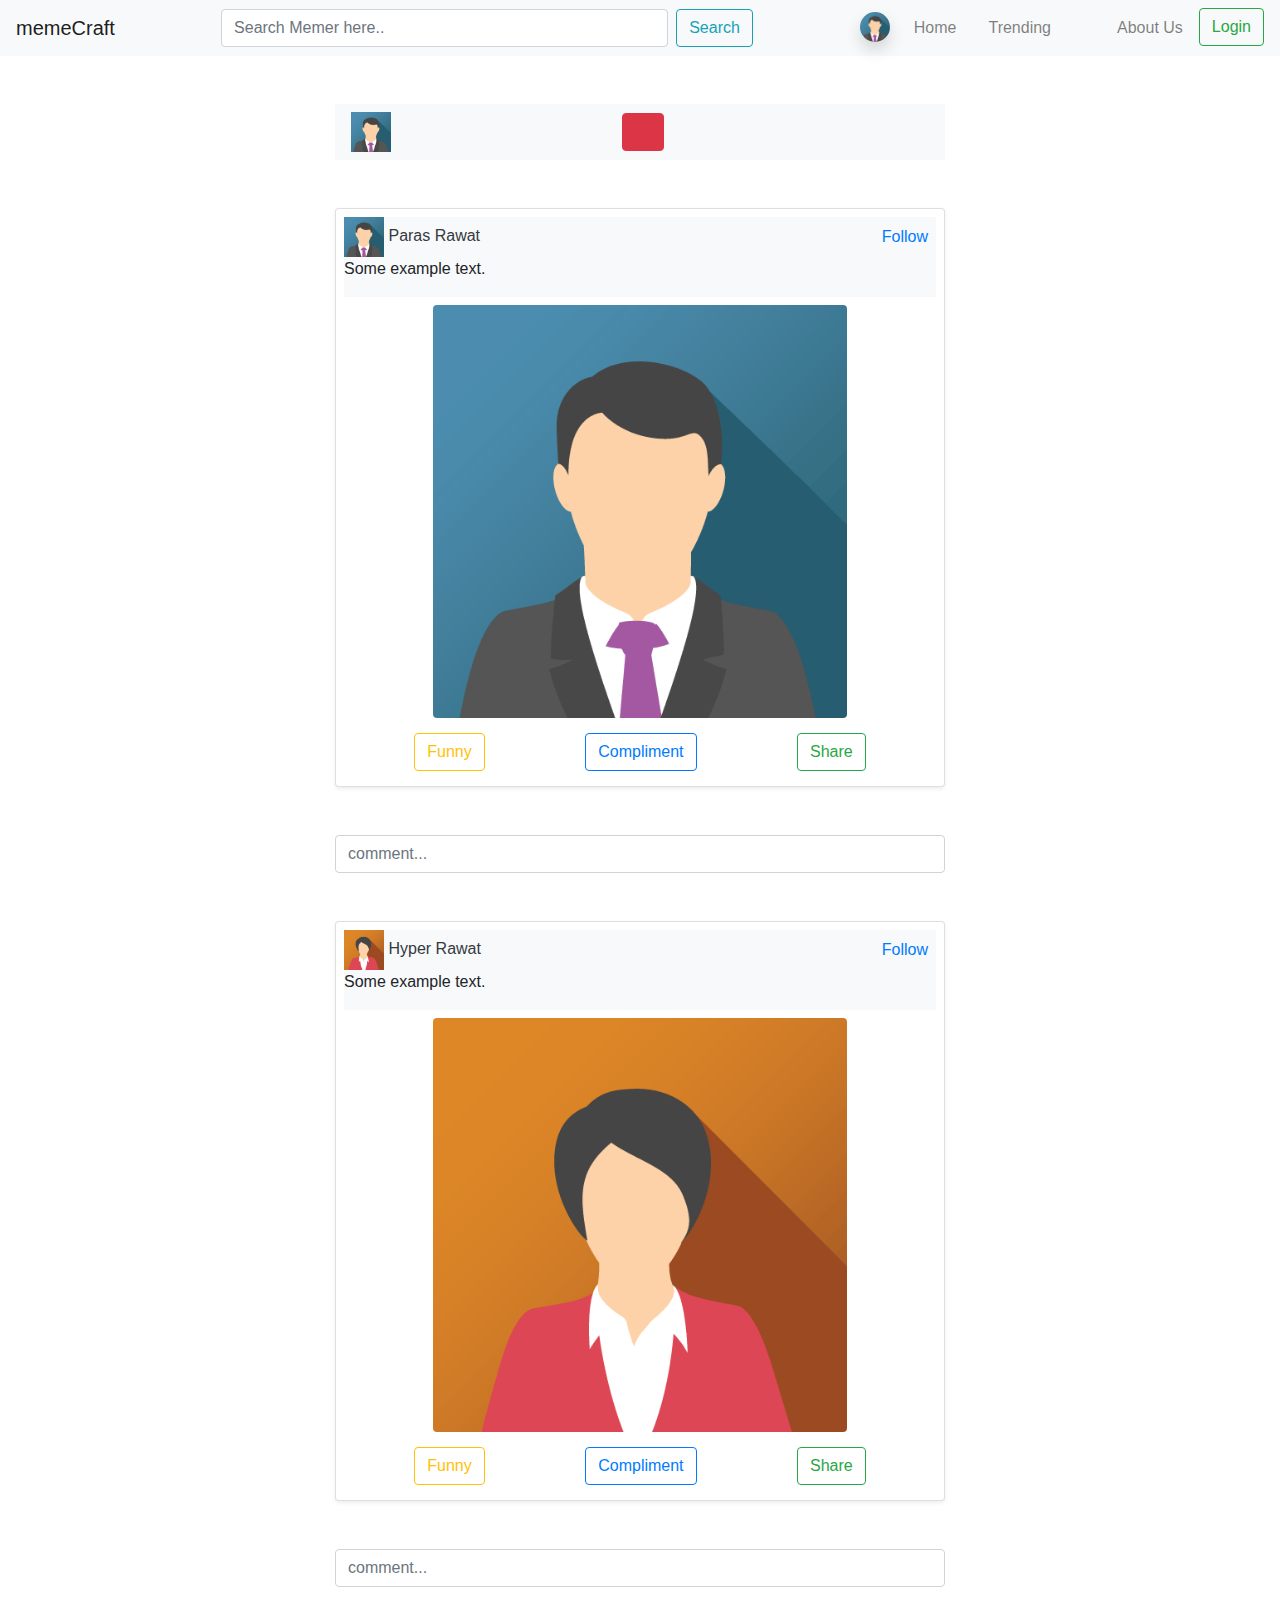
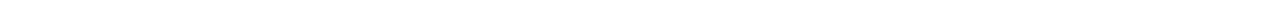
<file: index.html>
<!doctype html>
<html lang="en">

<head>
    <!-- Required meta tags -->
    <meta charset="utf-8">
    <meta name="viewport" content="width=device-width, initial-scale=1, shrink-to-fit=no">

    <!-- Bootstrap CSS -->
    <link rel="stylesheet" href="https://stackpath.bootstrapcdn.com/bootstrap/4.5.2/css/bootstrap.min.css"
        integrity="sha384-JcKb8q3iqJ61gNV9KGb8thSsNjpSL0n8PARn9HuZOnIxN0hoP+VmmDGMN5t9UJ0Z" crossorigin="anonymous">

    <title>Home</title>
</head>

<body>
    <header class="mb-5">
        <nav class="navbar navbar-expand-lg navbar-light bg-light">
            <a class="navbar-brand" href="#">memeCraft</a>
            <button class="navbar-toggler" type="button" data-toggle="collapse" data-target="#navbarSupportedContent"
                aria-controls="navbarSupportedContent" aria-expanded="false" aria-label="Toggle navigation">
                <span class="navbar-toggler-icon"></span>
            </button>

            <div class="collapse navbar-collapse" id="navbarSupportedContent">
                <div class="ml-auto col-md-6 col-sm-3 " style="margin-left: auto;">
                    <form class="form-inline my-2 my-lg-0 ">
                        <input class="form-control mr-sm-2 col-lg-10 col-md-12 col-12" type="search"
                            placeholder="Search Memer here.." aria-label="Search">
                        <button class="btn btn-outline-info my-2 my-sm-0" type="submit">Search</button>
                    </form>
                </div>
                <ul class="navbar-nav ml-auto ">
                    <li class="nav-item pl-2 pr-1">
                        <div class="avatar text-center m-1" id="status">
                            <a href="profile.html"><img src="images/avatar.png" alt="profile"
                                    class="avatar rounded-circle img-fluid shadow" height="30px" width="30px"></a>
                        </div>
                    </li>
                    <li class="nav-item pl-2 pr-2">
                        <a class="nav-link" href="#" role="button">Home</a>
                    </li>
                    <li class="nav-item pl-2 pr-2">
                        <a class="nav-link" href="trending.html " role="button">Trending</a>
                    </li>
                    <!--notification drop down-->
                    <li class="nav-item pl-2 pr-2">
                        <div class="dropdown">
                            <a class="nav-link col-md-6 col-lg-12 btn  " href="#" role="button" dropdown-toggle
                                type="button" id="dropdownMenuButton" data-toggle="dropdown" aria-haspopup="true"
                                aria-expanded="false"><i class="fas fa-bell fa-lg"></i>
                            </a>
                            <div class="dropdown-menu" aria-labelledby="dropdownMenuButton">
                                <!--notificaion content-->
                                <div class="info bg-light pd-2 pb-3">
                                    <div class="avatar">
                                        <img src="images/avatar.png" alt="profile"
                                            class="avatar rounded-circle img-fluid bg-dark" height="40px" width="40px">
                                        <a href="" class=" text-dark">Paras Rawat</a>
                                    </div>
                                </div>

                                <div class="card bg-dark w-100">
                                    <div class="avatar text-left " id="status">
                                        <a href="profile.html"><img src="images/avatar.png" alt="profile"
                                                class="avatar rounded-circle img-fluid shadow m-2s" height="25px"
                                                width="25px"></a>
                                    </div>
                                </div>
                            </div>
                        </div>
                    </li>
                    <li class="nav-item pl-2 pr-2">
                        <a class="nav-link" href="about.html">About Us</a>
                    </li>
                    <li>
                        <a class="btn btn-outline-success" href="login.html">Login</a>
                    </li>
                </ul>
            </div>
            <hr>
        </nav>
    </header>

    <div class="container" style="width: 50%;">
        <!--top space -->

        <!-- top section
          -->

        <!-- upload image button -->
        <div>
            <nav class="navbar  navbar-expand-lg navbar-light bg-light">
                <img class="img-fluid" src="images/avatar.png" alt="profile"
                    class="float-left avatar rounded-circle img-fluid bg-dark" height="40px" width="40px">
                <!-- Button trigger modal -->
                <a href="javascript:void();" type="button" class="btn btn-danger"
                    style="margin-left: 40%; margin-right: 40%;" data-toggle="modal" data-target="#myModal">
                    <i class="px-2 mt-1 fas fa-plus fa-1x"></i>

                </a>
            </nav>
        </div>



        <!-- Modal -->
        <div class="modal fade" id="myModal" tabindex="-1" role="dialog" aria-labelledby="exampleModalCenterTitle"
            aria-hidden="true" style="font-size: large;">
            <div class="modal-dialog modal-dialog-centered" role="document">
                <div class="modal-content">
                    <div class="modal-header ">
                        <h5 class="modal-title " id="myModalTitle"> <b> Create memez </b></h5>
                        <button type="button" class="nob close" data-dismiss="modal" aria-label="Close">
                            <span aria-hidden="true">&times;</span>
                        </button>
                    </div>
                    <div class="modal-body">
                        <form action="">
                            <div class="form-group">
                                <textarea class="form-control" rows="8" id="comment"
                                    placeholder="Write memes......."></textarea>
                            </div>
                            <p> <b class="align-center" style="font-size: medium;"> or add from your device </b>
                            </p>
                            <div class="container-fluid card">
                                <a href=""><input type="file"></a>
                                <a href="javascript:void();"><i
                                        class="p-2 far fa-image fa-2x align-center text-success"></i></a>
                            </div>

                        </form>
                    </div>
                    <div class="modal-footer container">
                        <button type="button" class="form-field btn btn-primary btn-lg btn-block" disabled="disabled"
                            id="post">Post</button>

                    </div>

                </div>
            </div>
        </div>

        <!--card main-->
        <div class="post-card card mt-5 mb-5 mx-auto container p-2 shadow-sm">
            <div class="info bg-light pd-2 pb-3">
                <div class="avatar">
                    <img class="img-fluid" src="images/avatar.png" alt="profile"
                        class="avatar rounded-circle img-fluid bg-dark" height="40px" width="40px">
                    <a href="" class=" text-dark">Paras Rawat</a><a href="#"
                        class="text-primary pt-2 pr-2 float-right">Follow</a>
                </div>
                <p class="card-text bg-light">Some example text.</p>

            </div>
            <img class=" img-fluid rounded mx-auto d-block my-2 " style="width: 70%; height: 50%;"
                src="images/avatar.png" alt="Card image">

                
            
            <div class="text-center btn btn-toggle" data-toggle="buttons">
                    <a href="javascript:void();" id="funny1" class="funny1 btn btn-outline-warning mr-5 ">Funny</a>
                    <a href="javascript:void();" class="funny2 btn btn-outline-primary mr-5 ml-5">Compliment</a>
                    <a href="javascript:void();" class="funny3 btn btn-outline-success ml-5">Share</a>
                </div>
        </div>
        <div class="form-group">
            <input type="comment" class="form-control" placeholder="comment..." id="comment" autocomplete="off">
        </div>
    
        <!--card main 2-->
        <div class="post-card card mt-5 mb-5 mx-auto container p-2 shadow-sm">
            <div class="info bg-light pd-2 pb-3">
                <div class="avatar">
                    <img class="img-fluid" src="images/avatar6.png" alt="profile"
                        class="avatar rounded-circle img-fluid bg-dark" height="40px" width="40px">
                    <a href="" class=" text-dark">Hyper Rawat</a><a href="#"
                        class="text-primary pt-2 pr-2 float-right">Follow</a>
                </div>
                <p class="card-text bg-light">Some example text.</p>

            </div>
            <img class=" img-fluid rounded mx-auto d-block my-2 " style="width: 70%; height: 50%;"
                src="images/avatar6.png" alt="Card image">

                
            
            <div class="text-center btn btn-toggle" data-toggle="buttons">
                    <a href="javascript:void();" id="funny1" class="funny1 btn btn-outline-warning mr-5 ">Funny</a>
                    <a href="javascript:void();" class="funny2 btn btn-outline-primary mr-5 ml-5">Compliment</a>
                    <a href="javascript:void();" class="funny3 btn btn-outline-success ml-5">Share</a>
                </div>
        </div>
        <div class="form-group">
            <input type="comment" class="form-control" placeholder="comment..." id="comment" autocomplete="off">
        </div>
    </div>

    <!-- ******************************************************************************************* -->

    <!-- Optional JavaScript -->
    <!-- jQuery first, then Popper.js, then Bootstrap JS -->
    <script src="https://code.jquery.com/jquery-3.5.1.slim.min.js"
        integrity="sha384-DfXdz2htPH0lsSSs5nCTpuj/zy4C+OGpamoFVy38MVBnE+IbbVYUew+OrCXaRkfj"
        crossorigin="anonymous"></script>
    <script src="https://cdn.jsdelivr.net/npm/popper.js@1.16.1/dist/umd/popper.min.js"
        integrity="sha384-9/reFTGAW83EW2RDu2S0VKaIzap3H66lZH81PoYlFhbGU+6BZp6G7niu735Sk7lN"
        crossorigin="anonymous"></script>
    <script src="https://stackpath.bootstrapcdn.com/bootstrap/4.5.2/js/bootstrap.min.js"
        integrity="sha384-B4gt1jrGC7Jh4AgTPSdUtOBvfO8shuf57BaghqFfPlYxofvL8/KUEfYiJOMMV+rV"
        crossorigin="anonymous"></script>
    </div>
</body>

</html>
</file>
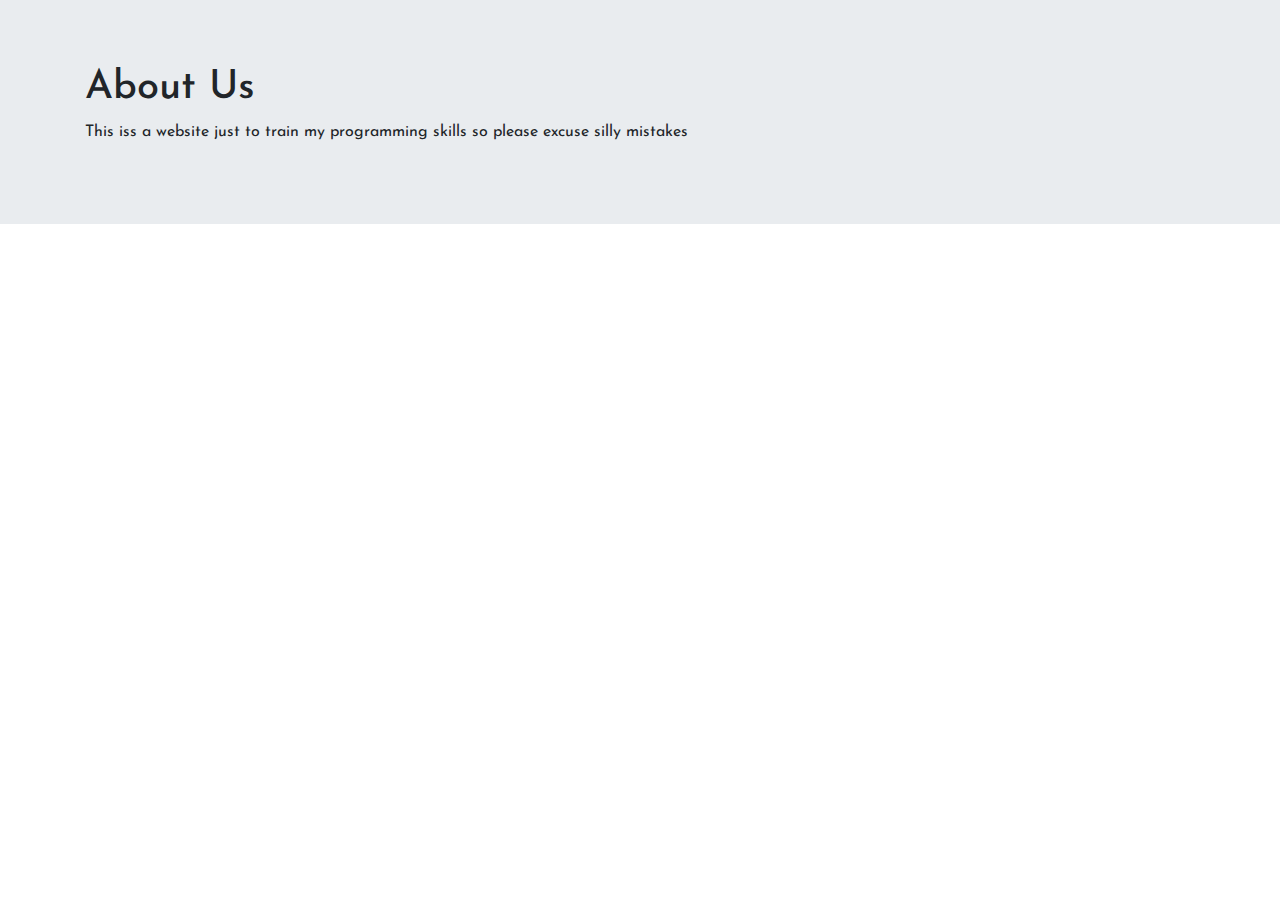
<file: about.html>
<!DOCTYPE html>
<html lang="en">
<head>
    <meta charset="UTF-8">
    <meta name="viewport" content="width=device-width, initial-scale=1.0">
    <link href="https://fonts.googleapis.com/css2?family=Josefin+Sans&display=swap" rel="stylesheet">
    <link rel="stylesheet" href="https://maxcdn.bootstrapcdn.com/bootstrap/4.5.0/css/bootstrap.min.css">
<script src="https://ajax.googleapis.com/ajax/libs/jquery/3.5.1/jquery.min.js"></script>
<script src="https://cdnjs.cloudflare.com/ajax/libs/popper.js/1.16.0/umd/popper.min.js"></script>

<script src="https://maxcdn.bootstrapcdn.com/bootstrap/4.5.0/js/bootstrap.min.js"></script>
    <title>Home page</title>
    <style>
        *{
            margin: 0; padding: 0; font-family: 'Josefin Sans', sans-serif;
        }
        .carousel-inner img{
            width: 1000px;
            height: 600px;
        }
    </style>
    </head>
    <body>
        <div class="jumbotron jumbotron-fluid">
            <div class="container">
              <h1>About Us</h1>
              <p>This iss a website just to train my programming skills so please excuse silly mistakes </p>
            </div>
          </div>
    </body>
    </html>
</file>
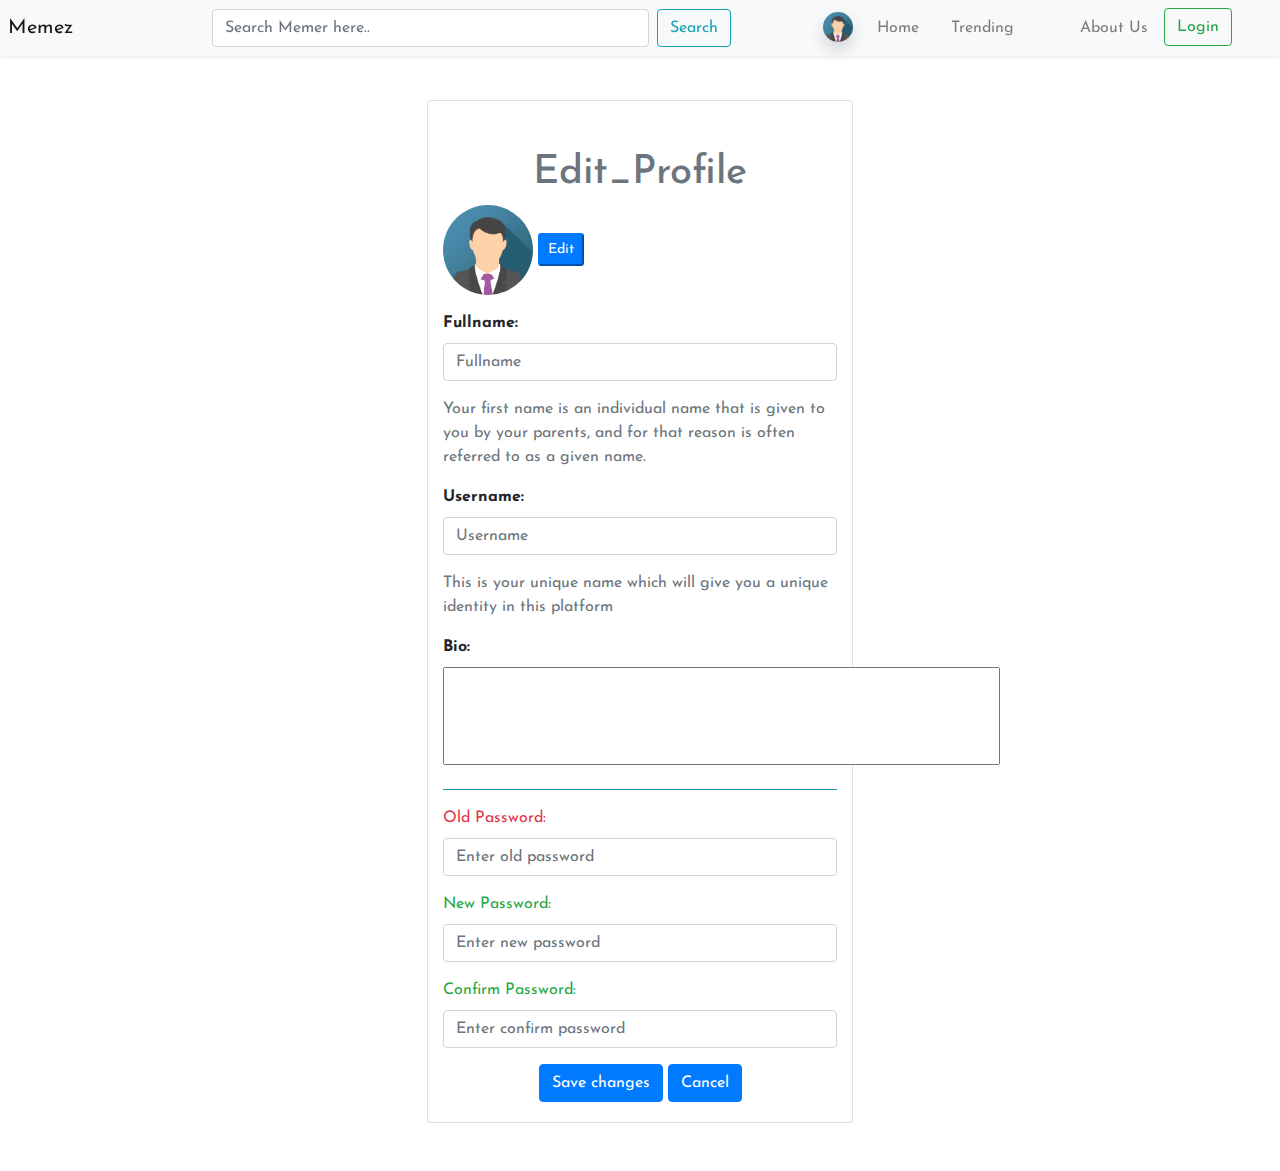
<file: edit.html>
<!DOCTYPE html>
<html lang="en">
<head>
    <meta charset="UTF-8">
    <meta name="viewport" content="width=device-width, initial-scale=1.0">
    <link href="https://fonts.googleapis.com/css2?family=Josefin+Sans&display=swap" rel="stylesheet">
    <link rel="stylesheet" href="https://maxcdn.bootstrapcdn.com/bootstrap/4.5.0/css/bootstrap.min.css">
    <link rel="stylesheet" href="index.css">
<script src="https://ajax.googleapis.com/ajax/libs/jquery/3.5.1/jquery.min.js"></script>
<script src="https://cdnjs.cloudflare.com/ajax/libs/popper.js/1.16.0/umd/popper.min.js"></script>

<script src="https://maxcdn.bootstrapcdn.com/bootstrap/4.5.0/js/bootstrap.min.js"></script>
    <title>text</title>
    <style>
        *{
            margin: 0; padding: 0; font-family: 'Josefin Sans', sans-serif;
        }
        </style>
</head>
<body>
    <section>
        <header class="mb-5">
            <nav class="navbar fixed-top navbar-expand-lg navbar-light  bg-light pl-2 pr-5 shadow-sm">
              <a class="navbar-brand" href="#">Memez</a>
              <button class="navbar-toggler" type="button" data-toggle="collapse" data-target="#navbarSupportedContent" aria-controls="navbarSupportedContent" aria-expanded="false" aria-label="Toggle navigation">
                <span class="navbar-toggler-icon"></span>
              </button>
                
                <div class="collapse navbar-collapse" id="navbarSupportedContent">
                  <div class="ml-auto w-50">
                    <form class="form-inline my-2 my-lg-0 ml-5">
                        <input class="form-control mr-sm-2 col-lg-10 col-md-12 col-12" type="search" placeholder="Search Memer here.." aria-label="Search">
                        <button class="btn btn-outline-info my-2 my-sm-0" type="submit">Search</button>
                    </form>
                  </div>
                  <ul class="navbar-nav ml-auto ">
                      <li class="nav-item pl-2 pr-1">
                        <div class="avatar text-center m-1" id="status">
                          <a href="profile.html" ><img src="images/avatar.png" alt="profile" class="avatar rounded-circle img-fluid shadow" height="30px" width="30px" ></a>
                      </div>
                        </li>
                      <li class="nav-item pl-2 pr-2">
                        <a class="nav-link" href="#"  role="button">Home</a>
                      </li>
                      <li class="nav-item pl-2 pr-2">
                        <a class="nav-link" href="trending.html " role="button">Trending</a>
                      </li>
                      <!--notification drop down-->
                      <li class="nav-item pl-2 pr-2">
                        <div class="dropdown">
                          <a class="nav-link col-md-6 col-lg-12 btn  "  href="#" role="button" dropdown-toggle type="button" id="dropdownMenuButton" data-toggle="dropdown" aria-haspopup="true" aria-expanded="false"><i class="fas fa-bell fa-lg"></i>
                          </a>
                          <div class="dropdown-menu" aria-labelledby="dropdownMenuButton">
                            <!--notificaion content-->
                            <div class="info bg-light pd-2 pb-3">
                              <div class="avatar">
                                <img src="images/avatar.png" alt="profile" class="avatar rounded-circle img-fluid bg-dark" height="40px" width="40px" >
                                <a href="" class=" text-dark">Paras Rawat</a>
                              </div>
                            </div>
                            
                            <div class="card bg-dark w-100">
                              <div class="avatar text-left " id="status">
                                <a href="profile.html" ><img src="images/avatar.png" alt="profile" class="avatar rounded-circle img-fluid shadow m-2s" height="25px" width="25px" ></a>
                            </div>
                          </div>
                          </div>
                        </div>
                      </li>
                      <li class="nav-item pl-2 pr-2">
                        <a class="nav-link" href="about.html">About Us</a>
                      </li>
                      <li>
                        <a class="btn btn-outline-success" href="login.html">Login</a>
                      </li>
                    </ul>
                </div>
                <hr>
              </nav>
            </header>
    </section>

<!-- Edit form-->
<section class="pt-1">
    <div class="bg- register-photo w-50 mx-auto my-5">
        <div class= "form-container container mx-auto card mt-5 mb-5 pt-5 pb-1 col-lg-8 col-12">
            <form action="Home.html">
                    <h1 class="text-center text-muted">Edit_Profile
                    </h1>
                        <div class="info pd-2 pb-3">
                            <div class="avatar">
                              <img src="images/avatar.png" alt="profile" class="avatar rounded-circle img-fluid" height="90px" width="90px" >
                              <button type="button" class="btn-sm btn-primary btn-lg" data-toggle="modal" data-target="#myModal">Edit</button>
                            </div>
                          </div>



                          <!-- Image Update-->
                          <div class="container">
                            <!-- Trigger the modal with a button -->
                          
                            <!-- Modal -->
                            <div class="modal fade" id="myModal" role="dialog">
                              <div class="modal-dialog">
                              
                                <!-- Modal content-->
                                <div class="modal-content">
                                  <div class="modal-header">
                                    <h4 class="modal-title">Update</h4>
                                  </div>
                                  <div class="modal-body">
                                    <p><input type="file" name="upload" id=""></p>
                                  </div>
                                  <div class="modal-footer">
                                    <button type="button" class="btn btn-default" data-dismiss="modal">Close</button>
                                  </div>
                                </div>
                              </div>
                            </div>  
                          </div>


                          <!--Edit fullname-->
                        <div class="form-group">
                            <label for="fullname"><b> Fullname:</b></label>
                            <input type="fullname" class="form-control" placeholder="Fullname" id="Full Name" autocomplete="off">
                        </div>
                        <p class="text-secondary">
                            Your first name is an individual name that is given to you by your parents, and for that reason is often referred to as a given name. 
                        </p>
                        <div class="form-group">
                            <label for="username"><b> Username:</b></label>
                    <input type="username" class="form-control" placeholder="Username" id="Username" autocomplete="off">
                  </div>
                  <p class="text-muted">
                      This is your unique name which will give you a unique identity in this platform
                  </p>
                  <div class="form-group">
                      <label for="username"><b> Bio:</b></label>
                      <textarea name="" id="bio" cols="60" rows="4"></textarea>
                    </div>
                    <hr class="bg-info mx-auto">
                  <div class="form-group">
                      <label for="pwd" class="text-danger">Old Password:</label>
                      <input type="password" class="form-control" placeholder="Enter old password" id="pwd">
                    </div>
                  <div class="form-group">
                      <label for="pwd" class="text-success"> New Password:</label>
                      <input type="password" class="form-control" placeholder="Enter new password" id="pwd">
                    </div>
                  <div class="form-group">
                      <label for="pwd" class="text-success"> Confirm Password:</label>
                      <input type="password" class="form-control" placeholder="Enter confirm password" id="pwd">
                    </div>
                    <div class="text-center pb-3">
                        <button type="submit" class="btn btn-primary">Save changes </button>
                        <button type="submit" class="btn btn-primary">Cancel </button>
                    </div>
              </form>
        </div>
    </div>
</section>

</body>
</html>
</file>
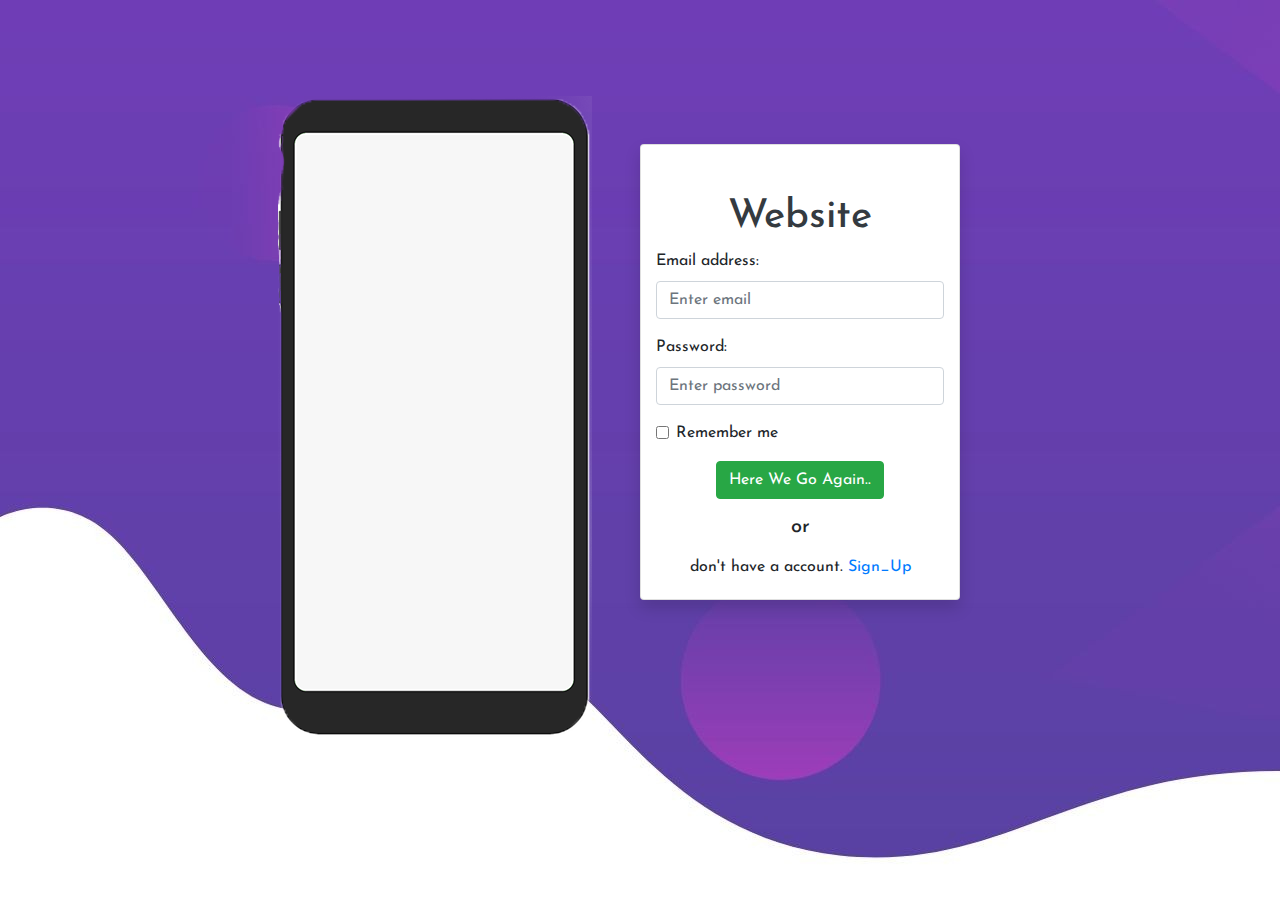
<file: login.html>
<!DOCTYPE html>
<html lang="en">
<head>
    <meta charset="UTF-8">
    <link rel="stylesheet" href="sign.css">
    <meta name="viewport" content="width=device-width, initial-scale=1.0">
    <link href="https://fonts.googleapis.com/css2?family=Josefin+Sans&display=swap" rel="stylesheet">
    <link rel="stylesheet" href="https://maxcdn.bootstrapcdn.com/bootstrap/4.5.0/css/bootstrap.min.css">
<script src="https://ajax.googleapis.com/ajax/libs/jquery/3.5.1/jquery.min.js"></script>
<script src="https://cdnjs.cloudflare.com/ajax/libs/popper.js/1.16.0/umd/popper.min.js"></script>
<script src="https://maxcdn.bootstrapcdn.com/bootstrap/4.5.0/js/bootstrap.min.js"></script>

<title>Login</title>
    <style>
        *{
            margin: 0; padding: 0; font-family: 'Josefin Sans', sans-serif;
        }
    </style>
</head>
<body class="back" style="background-image: url('images/art.jpg');">
                        <div class=" bg- p-5 my-5 container-fluid w-50 float-left">
                                <img class="image-s image-fluid float-right img-responsive" src="images/phn.png" alt="">
                            </div>
    <!--form sectoin-->
    <section class="">
        <div class="bg- float-right register-photo w-50 mx-auto my-5 pt-5">
            <div class= " float-left form-container container shadow w-50 mx-auto card mt-5 mb-5 pt-5 pb-1 col-lg-8 col-12">
                <form action="Home.html">
                    <div>
                        <h1 class="text-center text-dark">Website</h1>
                    </div>
                    <div class="form-group">
                      <label for="email">Email address:</label>
                      <input type="email" class="form-control" placeholder="Enter email" id="email" autocomplete="off">
                    </div>
                    <div class="form-group">
                      <label for="pwd">Password:</label>
                      <input type="password" class="form-control" placeholder="Enter password" id="pwd">
                    </div>
                    <div class="form-group form-check">
                      <label class="form-check-label">
                        <input class="form-check-input" type="checkbox"> Remember me
                      </label>
                    </div>
                    <div class="text-center">
                        <button type="submit" class="btn btn-success">Here We Go Again.. </button>
                    </div>
                    <p>
                        <h5 class="text-center">or</h5>
                    </p>
                    <div class="text-center">
                        <p>don't have a account. <a href="signup.html">Sign_Up</a>
                        </p>
                    </div>
                  </form>
            </div>
        </div>
    </section>

</body>
</html>
</file>
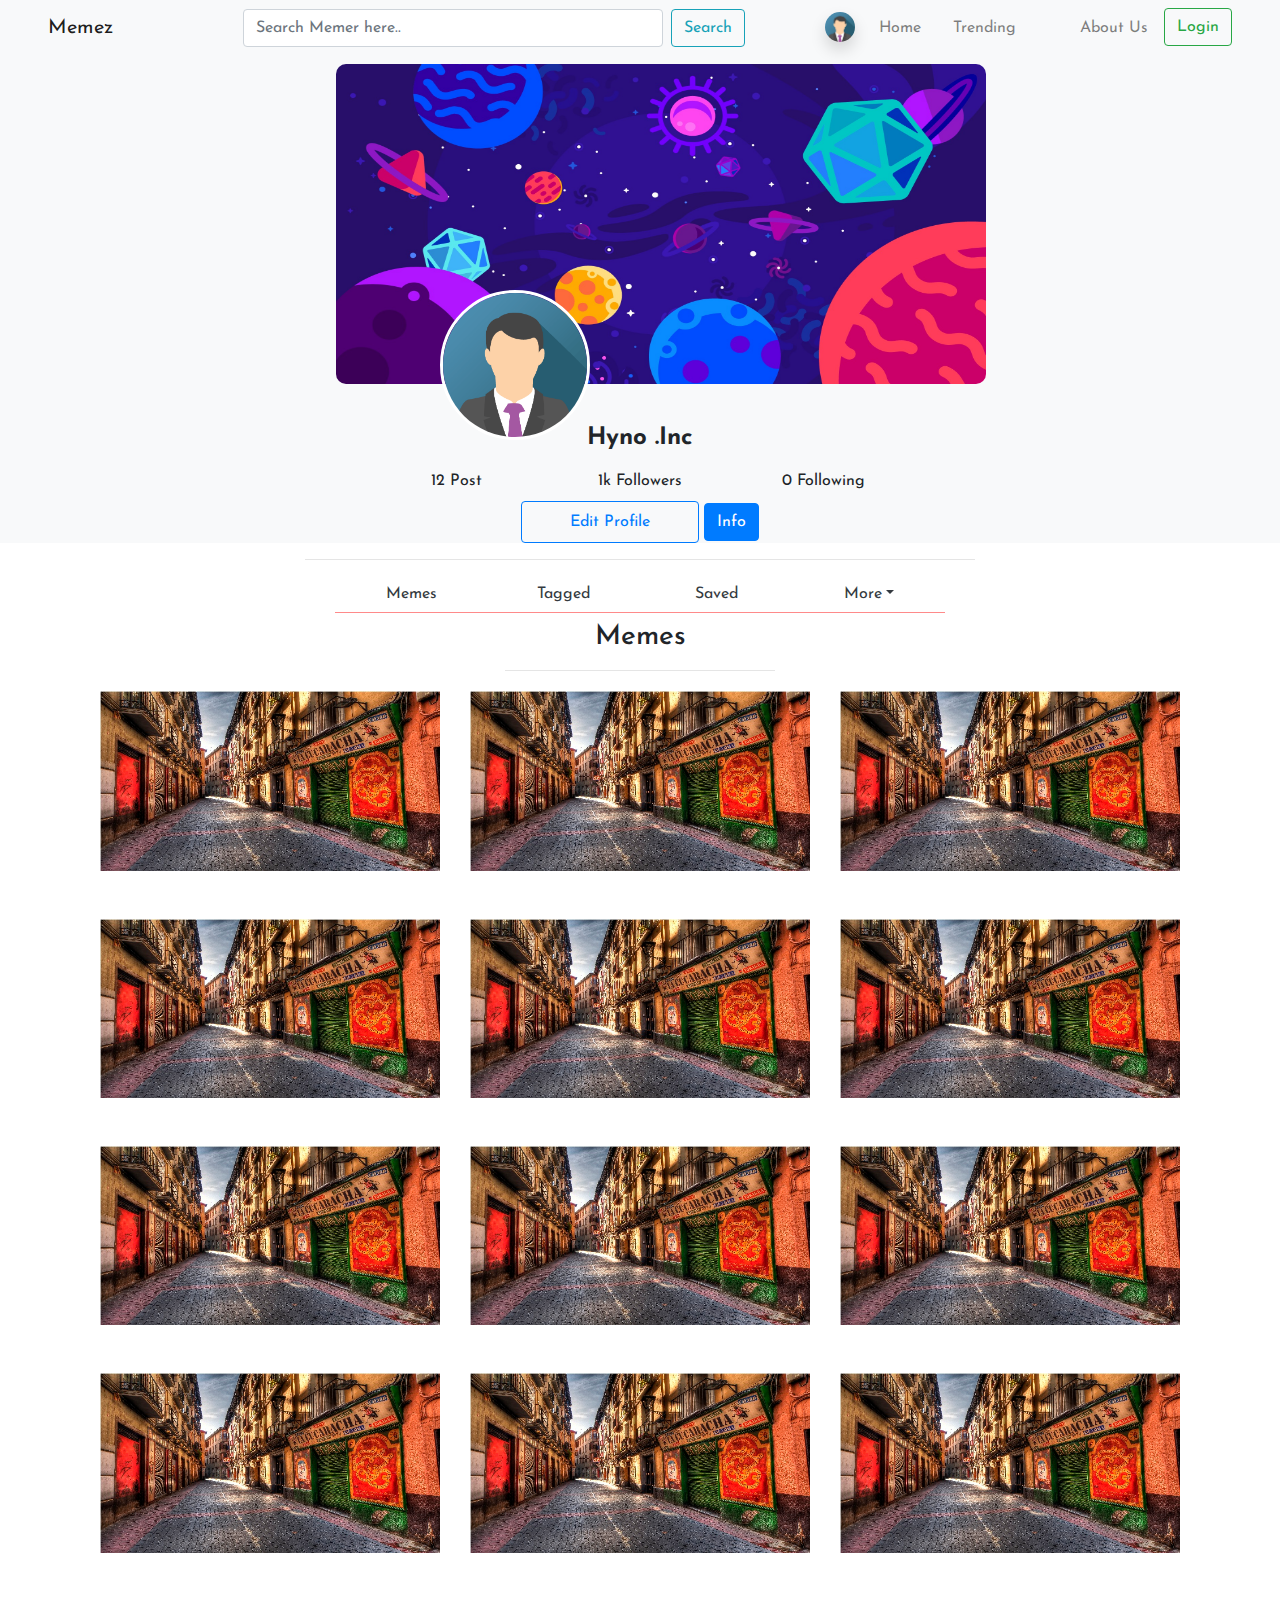
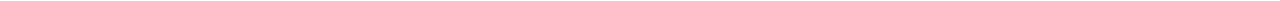
<file: profile.html>
<!DOCTYPE html>
<html lang="en">
<head>
    <meta charset="UTF-8">
    <meta name="viewport" content="width=device-width, initial-scale=1.0">
    <link href="https://fonts.googleapis.com/css2?family=Josefin+Sans&display=swap" rel="stylesheet">
    <link rel="stylesheet" href="pro.css">
    <link rel="stylesheet" href="https://maxcdn.bootstrapcdn.com/bootstrap/4.5.0/css/bootstrap.min.css">
<script src="https://ajax.googleapis.com/ajax/libs/jquery/3.5.1/jquery.min.js"></script>
<script src="https://cdnjs.cloudflare.com/ajax/libs/popper.js/1.16.0/umd/popper.min.js"></script>

<script src="https://maxcdn.bootstrapcdn.com/bootstrap/4.5.0/js/bootstrap.min.js"></script>
    <title>Profile</title>
    <style>
        *{
            margin: 0; padding: 0; font-family: 'Josefin Sans', sans-serif;
        }
        </style>
</head>
<body>


    <!--navbar-->
    <header class="mb-5">
        <nav class="navbar fixed-top navbar-expand-lg navbar-light    bg-light pl-5 pr-5">
            <a class="navbar-brand" href="Home.html">Memez</a>
            <button class="navbar-toggler" type="button" data-toggle="collapse" data-target="#navbarSupportedContent" aria-controls="navbarSupportedContent" aria-expanded="false" aria-label="Toggle navigation">
              <span class="navbar-toggler-icon"></span>
            </button>
            
            <div class="collapse navbar-collapse" id="navbarSupportedContent">
              <div class="ml-auto w-50">
                <form class="form-inline my-2 my-lg-0 ml-5">
                    <input class="form-control mr-sm-2 col-lg-10 col-md-12 col-12" type="search" placeholder="Search Memer here.." aria-label="Search">
                    <button class="btn btn-outline-info my-2 my-sm-0" type="submit">Search</button>
                </form>
              </div>
              <ul class="navbar-nav ml-auto ">
                  <li class="nav-item pl-2 pr-1">
                    <div class="avatar text-center m-1" id="status">
                      <a href="profile.html" ><img src="images/avatar.png" alt="profile" class="avatar rounded-circle img-fluid shadow" height="30px" width="30px" ></a>
                  </div>
                    </li>
                  <li class="nav-item pl-2 pr-2">  
                    <a class="nav-link" href="index.html"  role="button">Home</a>
                  </li>
                  <li class="nav-item pl-2 pr-2">
                    <a class="nav-link" href="#" role="button">Trending</a>
                  </li>
                  <li class="nav-item pl-2 pr-2">
                    <a class="nav-link" href="#" role="button"><i class="fas fa-bell fa-lg"></i></a>
                  </li>
                  <li class="nav-item pl-2 pr-2">
                    <a class="nav-link" href="about.html">About Us</a>
                  </li>
                  <li>
                    <a class="btn btn-outline-success" href="login.html">Login</a>
                  </li>
                </ul>
            </div>
            <hr>
          </nav>
    </header>


    <!--top space -->
<section class="mb-0">
    

</section>
    <!--top-->
    <!--profile top-->
    <section class="bg-light profile-top container-fluid w-100 mx-auto">
    <!--new one -->
    <div class="wall-art container-fluid align-center mx-auto p-3" >
        <div class="main-art text-center p-0 fixed" >
            <img class="img-art" src="images/art3.jpg" alt="Avatar">
        </div>
        <div class="pro-art text-center p-0 fixed" >
            <img class="img-pro" src="images/avatar.png" alt="Avatar">
        </div>
      </div>
        <div class="container  w-50 text-center" >
          <h4><b>Hyno .Inc</b></h4>
        </div>
        
        <!--follow and following-->
        <div class="bg-light pro-list container-fluid w-50 ">
          <ul class="uu">
            <li class="ll">12 Post</li>
            <li class="ll">1k Followers</li>
            <li class="ll">0 Following</li>
            <a href="edit.html"class="ll btn btn-outline-primary">Edit Profile</a> 
            <a href="#demo" class="btn btn-primary" data-toggle="collapse">Info </a>
  <div id="demo" class="collapse">
    Paras Rawat
    22 nov
    code
  </div>
            
          </ul>
        </div>

    </section>

  <hr class="bg mx-auto container-fluid w-50">
<section>
    <!-- Nav tabs -->
    <div class= "container-fluid w-50 sm-nav">

      <ul class="nav sm-nav-tabs ">
        <li class="nav-item">
          <a class="nav-link text-dark active" data-toggle="tab" href="#Memes">Memes</a>
        </li>
        <li class="nav-item">
          <a class="nav-link text-dark" data-toggle="tab" href="#Tagged">Tagged</a>
    </li>
    <li class="nav-item">
      <a class="nav-link text-dark" data-toggle="tab" href="#Saved">Saved</a>
    </li>
    <li class="nav-item dropdown">
      <a class="nav-link dropdown-toggle text-dark" data-toggle="dropdown" href="#">More</a>
      <div class="dropdown-menu">
          <a class="dropdown-item" href="#">Memer</a>
          <a class="dropdown-item" href="#">Normi</a>
          <a class="dropdown-item" href="#">Dank</a>
        </div>
      </li>
    </ul>
  </div>
    
    <!-- Tab panes -->
    <div class="tab-content">
    <div class="tab-pane container active" id="Memes">
      <!--Gallary-->
<section>
  <div class="container">
      <h3 class="text-center text-capitalize pt-2">Memes</h3  >
      <hr class="w-25 mx-auto pb-1">

<div class="row">
  <div class="col-lg-4 col-md-6 col-sm-12 mb-5">
<img src="images/a.jpg" alt="ass" class="img-fluid">
  </div>
  <div class="col-lg-4 col-md-6 col-sm-12 mb-5">
<img src="images/a.jpg" alt="ass" class="img-fluid">
  </div>
  <div class="col-lg-4 col-md-6 col-sm-12 mb-5">
<img src="images/a.jpg" alt="ass" class="img-fluid">
  </div>
  <div class="col-lg-4 col-md-6 col-sm-12 mb-5">
<img src="images/a.jpg" alt="ass" class="img-fluid">
  </div>
  <div class="col-lg-4 col-md-6 col-sm-12 mb-5">
<img src="images/a.jpg" alt="ass" class="img-fluid">
  </div>
  <div class="col-lg-4 col-md-6 col-sm-12 mb-5">
<img src="images/a.jpg" alt="ass" class="img-fluid">
  </div>
  <div class="col-lg-4 col-md-6 col-sm-12 mb-5">
<img src="images/a.jpg" alt="ass" class="img-fluid">
  </div>
  <div class="col-lg-4 col-md-6 col-sm-12 mb-5">
<img src="images/a.jpg" alt="ass" class="img-fluid">
  </div>
  <div class="col-lg-4 col-md-6 col-sm-12 mb-5">
<img src="images/a.jpg" alt="ass" class="img-fluid">
  </div>
  <div class="col-lg-4 col-md-6 col-sm-12 mb-5">
<img src="images/a.jpg" alt="ass" class="img-fluid">
  </div>
  <div class="col-lg-4 col-md-6 col-sm-12 mb-5">
<img src="images/a.jpg" alt="ass" class="img-fluid">
  </div>
  <div class="col-lg-4 col-md-6 col-sm-12 mb-5">
<img src="images/a.jpg" alt="ass" class="img-fluid">
  </div>
</div>

</section>
    </div>
    <div class="tab-pane container fade" id="Tagged">
      <!--Gallary-->
<section>
  <div class="container">
    <h3 class="text-center text-capitalize pt-2">Tagged</h3>
    <hr class="w-25 mx-auto pb-1">

<div class="row">
  <div class="col-lg-4 col-md-6 col-sm-12 mb-5">
<img src="images/a.jpg" alt="ass" class="img-fluid">
  </div>
  <div class="col-lg-4 col-md-6 col-sm-12 mb-5">
<img src="images/a.jpg" alt="ass" class="img-fluid">
  </div>
  <div class="col-lg-4 col-md-6 col-sm-12 mb-5">
<img src="images/a.jpg" alt="ass" class="img-fluid">
  </div>
  <div class="col-lg-4 col-md-6 col-sm-12 mb-5">
<img src="images/a.jpg" alt="ass" class="img-fluid">
  </div>
  <div class="col-lg-4 col-md-6 col-sm-12 mb-5">
<img src="images/a.jpg" alt="ass" class="img-fluid">
  </div>
  <div class="col-lg-4 col-md-6 col-sm-12 mb-5">
<img src="images/a.jpg" alt="ass" class="img-fluid">
  </div>
  <div class="col-lg-4 col-md-6 col-sm-12 mb-5">
<img src="images/a.jpg" alt="ass" class="img-fluid">
  </div>
  <div class="col-lg-4 col-md-6 col-sm-12 mb-5">
<img src="images/a.jpg" alt="ass" class="img-fluid">
  </div>
  <div class="col-lg-4 col-md-6 col-sm-12 mb-5">
<img src="images/a.jpg" alt="ass" class="img-fluid">
  </div>
  <div class="col-lg-4 col-md-6 col-sm-12 mb-5">
<img src="images/a.jpg" alt="ass" class="img-fluid">
  </div>
  <div class="col-lg-4 col-md-6 col-sm-12 mb-5">
<img src="images/a.jpg" alt="ass" class="img-fluid">
  </div>
  <div class="col-lg-4 col-md-6 col-sm-12 mb-5">
<img src="images/a.jpg" alt="ass" class="img-fluid">
  </div>
</div>

</section>
    </div>
    <div class="tab-pane container fade" id="Saved">
      <!--Gallary-->
<section>
  <div class="container">
    <h3 class="text-center text-capitalize pt-2">Saved</h3>
    <hr class="w-25 mx-auto pb-1">

<div class="row">
  <div class="col-lg-4 col-md-6 col-sm-12 mb-5">
<img src="images/art1.jpg" alt="ass" class="img-fluid">
  </div>
  <div class="col-lg-4 col-md-6 col-sm-12 mb-5">
<img src="images/art2.jpg" alt="ass" class="img-fluid">
  </div>
  <div class="col-lg-4 col-md-6 col-sm-12 mb-5">
<img src="images/art1.jpg" alt="ass" class="img-fluid">
  </div>
  <div class="col-lg-4 col-md-6 col-sm-12 mb-5">
<img src="images/art3.jpg" alt="ass" class="img-fluid">
  </div>
  <div class="col-lg-4 col-md-6 col-sm-12 mb-5">
<img src="images/art1.jpg" alt="ass" class="img-fluid">
  </div>
  <div class="col-lg-4 col-md-6 col-sm-12 mb-5">
<img src="images/art1.jpg" alt="ass" class="img-fluid">
  </div>
  <div class="col-lg-4 col-md-6 col-sm-12 mb-5">
<img src="images/art2.jpg" alt="ass" class="img-fluid">
  </div>
  <div class="col-lg-4 col-md-6 col-sm-12 mb-5">
<img src="images/art2.jpg" alt="ass" class="img-fluid">
  </div>
  <div class="col-lg-4 col-md-6 col-sm-12 mb-5">
<img src="images/art2.jpg" alt="ass" class="img-fluid">
  </div>
  <div class="col-lg-4 col-md-6 col-sm-12 mb-5">
<img src="images/art1.jpg" alt="ass" class="img-fluid">
  </div>
  <div class="col-lg-4 col-md-6 col-sm-12 mb-5">
<img src="images/art1.jpg" alt="ass" class="img-fluid">
  </div>
  <div class="col-lg-4 col-md-6 col-sm-12 mb-5">
<img src="images/art1.jpg" alt="ass" class="img-fluid">
  </div>
</div>

</section>
    </div>
  </div>
</section>


</body>
</html>
</file>
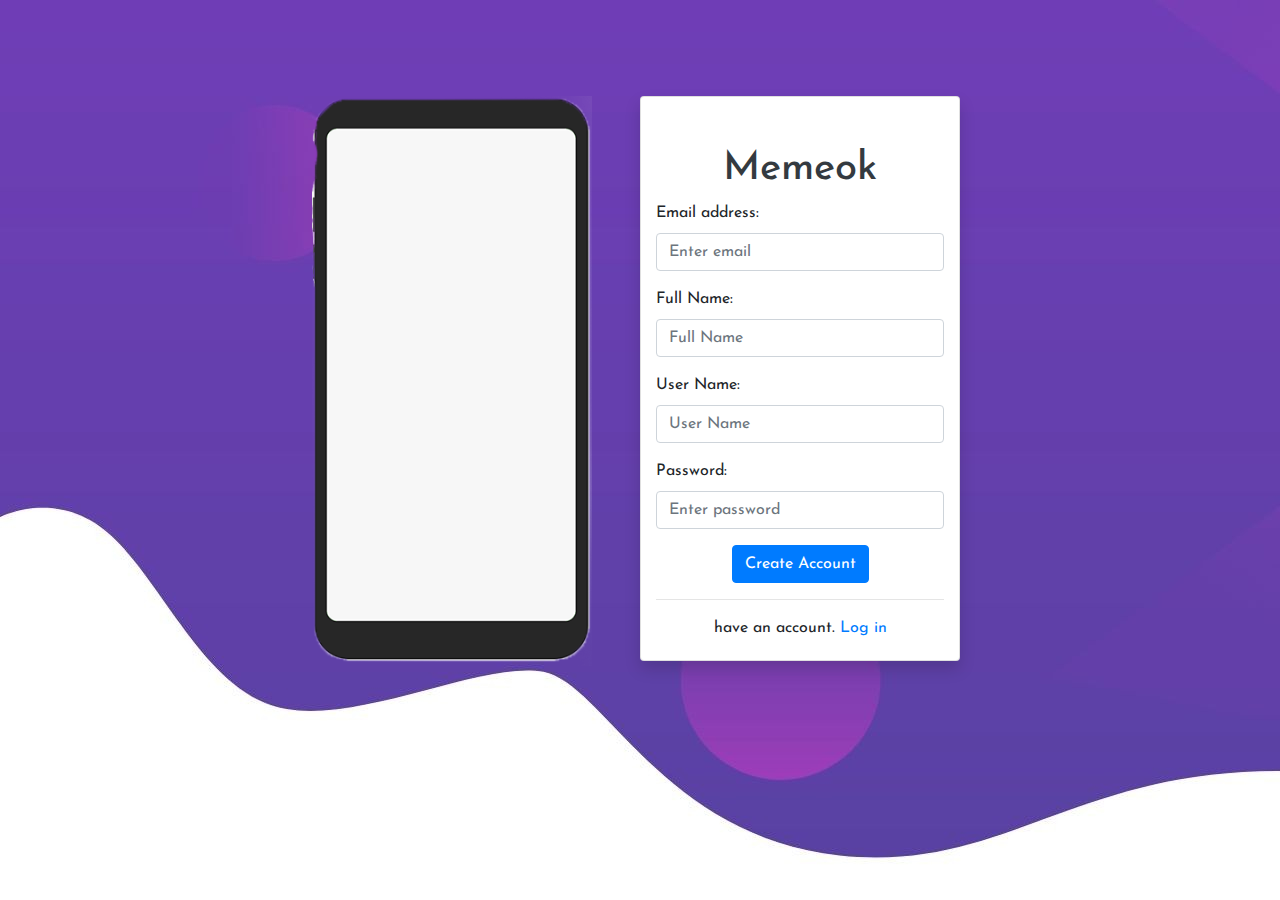
<file: signup.html>
<!DOCTYPE html>
<html lang="en">
<head>
    <meta charset="UTF-8">
    <meta name="viewport" content="width=device-width, initial-scale=1.0">
    <link href="https://fonts.googleapis.com/css2?family=Josefin+Sans&display=swap" rel="stylesheet">
    <link rel="stylesheet" href="sign.css">
    <link rel="stylesheet" href="https://maxcdn.bootstrapcdn.com/bootstrap/4.5.0/css/bootstrap.min.css">
<script src="https://ajax.googleapis.com/ajax/libs/jquery/3.5.1/jquery.min.js"></script>
<script src="https://cdnjs.cloudflare.com/ajax/libs/popper.js/1.16.0/umd/popper.min.js"></script>

<script src="https://maxcdn.bootstrapcdn.com/bootstrap/4.5.0/js/bootstrap.min.js"></script>
    <title>Sign Up</title>
    <style>
        *{
            margin: 0; padding: 0; font-family: 'Josefin Sans', sans-serif;
        }
        </style>
</head>
<body class="back" style="background-image: url('images/art.jpg ');">
    <div class=" bg- p-5 my-5 container-fluid w-50 float-left image-holder">
            <img class="image-s image-fluid float-right" src="images/phn.png" alt="">
        </div>
    <section class="">
        <div class="bg- float-right register-photo w-50 mx-auto my-5">
            <div class= "float-left form-container container shadow w-50 mx-auto card mt-5 mb-5 pt-5 pb-1 col-lg-8 col-12">
                <form action="Home.html">
                        <h1 class="text-center text-dark">Memeok
                        </h1>
                        <div>

                            <div class="form-group">
                                <label for="email">Email address:</label>
                                <input type="email" class="form-control" placeholder="Enter email" id="email" autocomplete="off">
                            </div>
                            <div class="form-group">
                                <label for="fullname">Full Name:</label>
                                <input type="fullname" class="form-control" placeholder="Full Name" id="Full Name" autocomplete="off">
                            </div>
                            <div class="form-group">
                                <label for="username">User Name:</label>
                        <input type="username" class="form-control" placeholder="User Name" id="UserName" autocomplete="off">
                      </div>
                      <div class="form-group">
                          <label for="pwd">Password:</label>
                          <input type="password" class="form-control" placeholder="Enter password" id="pwd">
                        </div>

                    </div>
                        <div class="text-center">
                        <button type="submit" class="btn btn-primary">Create Account</button>
                    </div>
                    <p>
                        <h5 class="text-center"><hr></h5>
                    </p>
                    <div class="text-center">
                        <p>have an account. <a href="login.html">Log in</a>
                        </p>
                    </div>
                  </form>
            </div>
        </div>
    </section>
    
</body>
</html>
</file>
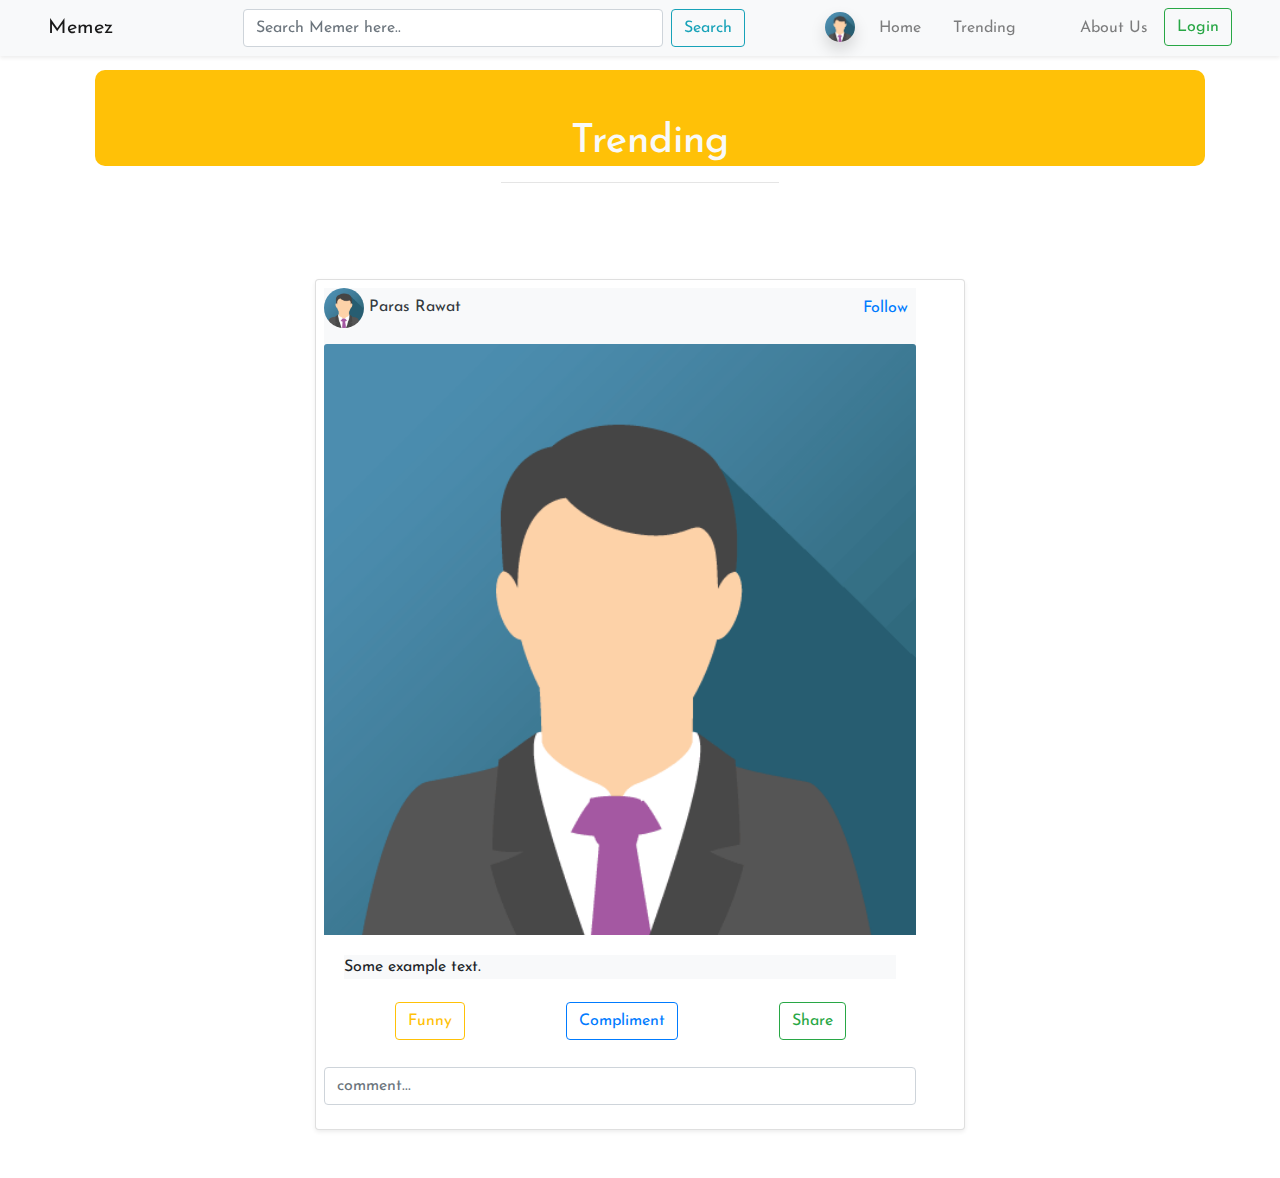
<file: trending.html>
<!DOCTYPE html>
<html lang="en">
<head>
    <meta charset="UTF-8">
    <meta name="viewport" content="width=device-width, initial-scale=1.0">
    <link href="https://fonts.googleapis.com/css2?family=Josefin+Sans&display=swap" rel="stylesheet">
    <link rel="stylesheet" href="https://maxcdn.bootstrapcdn.com/bootstrap/4.5.0/css/bootstrap.min.css">
    <link rel="stylesheet" href="index.css">
<script src="https://ajax.googleapis.com/ajax/libs/jquery/3.5.1/jquery.min.js"></script>
<script src="https://cdnjs.cloudflare.com/ajax/libs/popper.js/1.16.0/umd/popper.min.js"></script>
<script src="https://maxcdn.bootstrapcdn.com/bootstrap/4.5.0/js/bootstrap.min.js"></script>
    <title>Trending</title>
    <style>
        *{
            margin: 0; padding: 0; font-family: 'Josefin Sans', sans-serif;
        }
        </style>
</head>
<body>


    <!--top navbar-->
    <header class="mb-5">
        <nav class="navbar fixed-top navbar-expand-lg navbar-light  bg-light pl-5 pr-5 shadow-sm">
            <a class="navbar-brand" href="Home.html">Memez</a>
            <button class="navbar-toggler" type="button" data-toggle="collapse" data-target="#navbarSupportedContent" aria-controls="navbarSupportedContent" aria-expanded="false" aria-label="Toggle navigation">
              <span class="navbar-toggler-icon"></span>
            </button>
            
            <div class="collapse navbar-collapse" id="navbarSupportedContent">
              <div class="ml-auto w-50">
                <form class="form-inline my-2 my-lg-0 ml-5">
                    <input class="form-control mr-sm-2 col-lg-10 col-md-12 col-12" type="search" placeholder="Search Memer here.." aria-label="Search">
                    <button class="btn btn-outline-info my-2 my-sm-0" type="submit">Search</button>
                </form>
              </div>
              <ul class="navbar-nav ml-auto ">
                  <li class="nav-item pl-2 pr-1">
                    <div class="avatar text-center m-1" id="status">
                      <a href="profile.html" ><img src="images/avatar.png" alt="profile" class="avatar rounded-circle img-fluid shadow" height="30px" width="30px" ></a>
                  </div>
                    </li>
                  <li class="nav-item pl-2 pr-2">
                    <a class="nav-link" href="#"  role="button">Home</a>
                  </li>
                  <li class="nav-item pl-2 pr-2">
                    <a class="nav-link" href="trending.html" role="button">Trending</a>
                  </li>
                  <li class="nav-item pl-2 pr-2">
                    <a class="nav-link" href="notification.html" role="button"><i class="fas fa-bell fa-lg"></i></a>
                  </li>
                  <li class="nav-item pl-2 pr-2">
                    <a class="nav-link" href="about.html">About Us</a>
                  </li>
                  <li>
                    <a class="btn btn-outline-success" href="login.html">Login</a>
                  </li>
                </ul>
            </div>
            <hr>
          </nav>
    </header>



    <!--top -->
    <section>
        <div class="top-pad container mb-0 pt-1">
          <div class="align-center pt-2">
            <h1 class="pad-text text-center text-light text-capitalize pt-5 w-100 bg-warning ">Trending</h1>
            <hr class="w-25 mx-auto pb-5">
          </div>

            <!--card main-->
            <section class="mt-5 mb-5 col-lg-6 col-md-8 col-12 mx-auto bg-light"></section> 
  <div class="card mt-5 mb-5 mx-auto container p-2 shadow-sm pr-5" style="width:650px" >
      <div class="info bg-light pd-2 pb-3">
        <div class="avatar">
          <img src="images/avatar.png" alt="profile" class="avatar rounded-circle img-fluid bg-dark" height="40px" width="40px" >
          <a href="" class=" text-dark">Paras Rawat</a><a href="#" class="text-primary pt-2 pr-2 float-right">Follow</a>
        </div>
      </div>
      <img class="card-img-top img-fluid" src="images/avatar.png" alt="Card image">
      <div class="card-body">
        <p class="card-text bg-light">Some example text.</p>
        <div class=" w-100 mx-auto text-center btn btn-toggle" data-toggle="buttons">
            <a href="javascript:void();" id="funny1" class="funny1 btn btn-outline-warning mr-5 " >Funny</a>
            <a href="javascript:void();" class="funny2 btn btn-outline-primary mr-5 ml-5">Compliment</a>
            <a href="javascript:void();" class="funny3 btn btn-outline-success ml-5">Share</a>              
        </div>
      </div>
      <div class="form-group">          
        <input type="comment" class="form-control" placeholder="comment..." id="comment" autocomplete="off">
      </div>
    </div>
            </div>
            </section>

</body>
</html>
</file>
<file: index.css>
.post .post-card .post-img{
    width: 650px;
    height: 600px;
    }
    .top-pad .pad-text{
        border-radius: 10px;
        margin: 10px;
    }
    #bio{
        resize: none;
    }
</file>
<file: sign.css>
.image-holder .image-s{
    width: 280px;
    height: 570px;
}
</file>
<file: pro.css>
.pro-list{
    align-items: center;
    margin: auto;
    }
    .pro-list .uu{
        text-align: center;
    }
    .pro-list .uu .ll{
        border-radius:4px;
    
        width: 30%;
        padding: 10px;
        display:  inline-block;
        line-height: 20px;
    }
    .sm-nav{
        align-items: center;
        text-align:center;
    }
        
        .sm-nav .sm-nav-tabs{
            text-align: center;
        }
    
    .sm-nav .sm-nav-tabs .nav-item{
        border-bottom: 1px solid rgba(255, 0, 0, 0.459);
    
        display: inline-block;
        width: 25%;
        padding: 5px;
        line-height: 10px;
    }
    .profile-top{
    text-align: center;
    }
    .wall-art {
        display: block;
    }
    .wall-art .main-art{
        display: inline-block;
        width: 50%;
        line-height: 10px;
    }
    .wall-art .main-art .img-art{
        border-radius: 10px;
        border-style:none ;
    width: 650px;   
    height: 320px;
    position: relative;         
    top: 0;
    left: 0;        
    }
    .wall-art .pro-art{
        width: 50%;
        display: inline-block;
        
    }
    .wall-art .pro-art .img-pro{
        border : 3px solid white;
        border-radius: 50%;
    width: 150px;   
    height: 150px;     
    position: absolute;        
    top: 290px;
    left: 440px;        
    }
</file>
